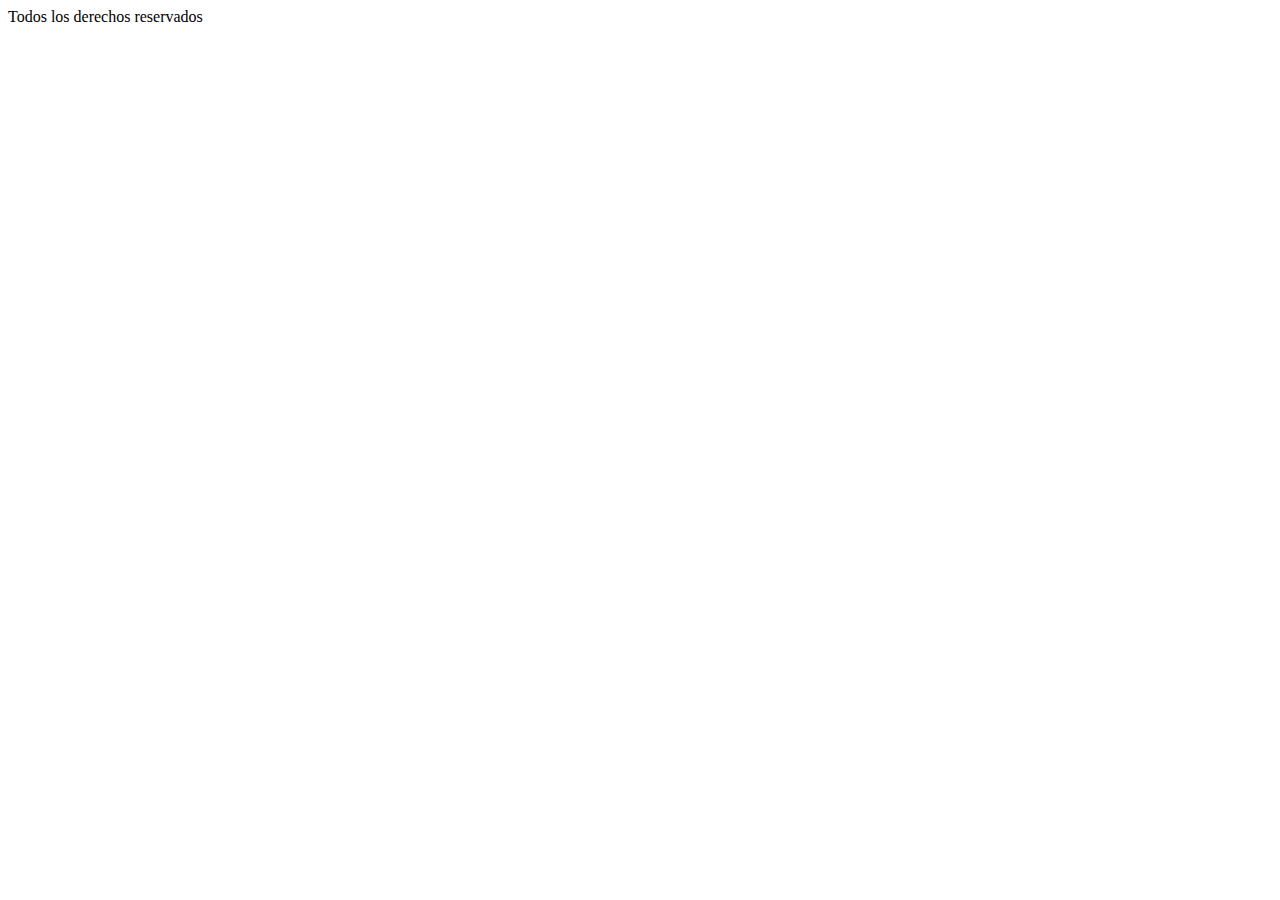
<file: components/footer.html>
<!DOCTYPE html>
<html lang="en">
<head>
    <meta charset="UTF-8">
    <meta http-equiv="X-UA-Compatible" content="IE=edge">
    <meta name="viewport" content="width=device-width, initial-scale=1.0">
    <title></title>
</head>
<body>
    <footer id="footer">
        <div id="footer__content">
            <label for="footer__lbl">Todos los derechos reservados</label>
        </div>
    </footer>
</body>
</html>
</file>
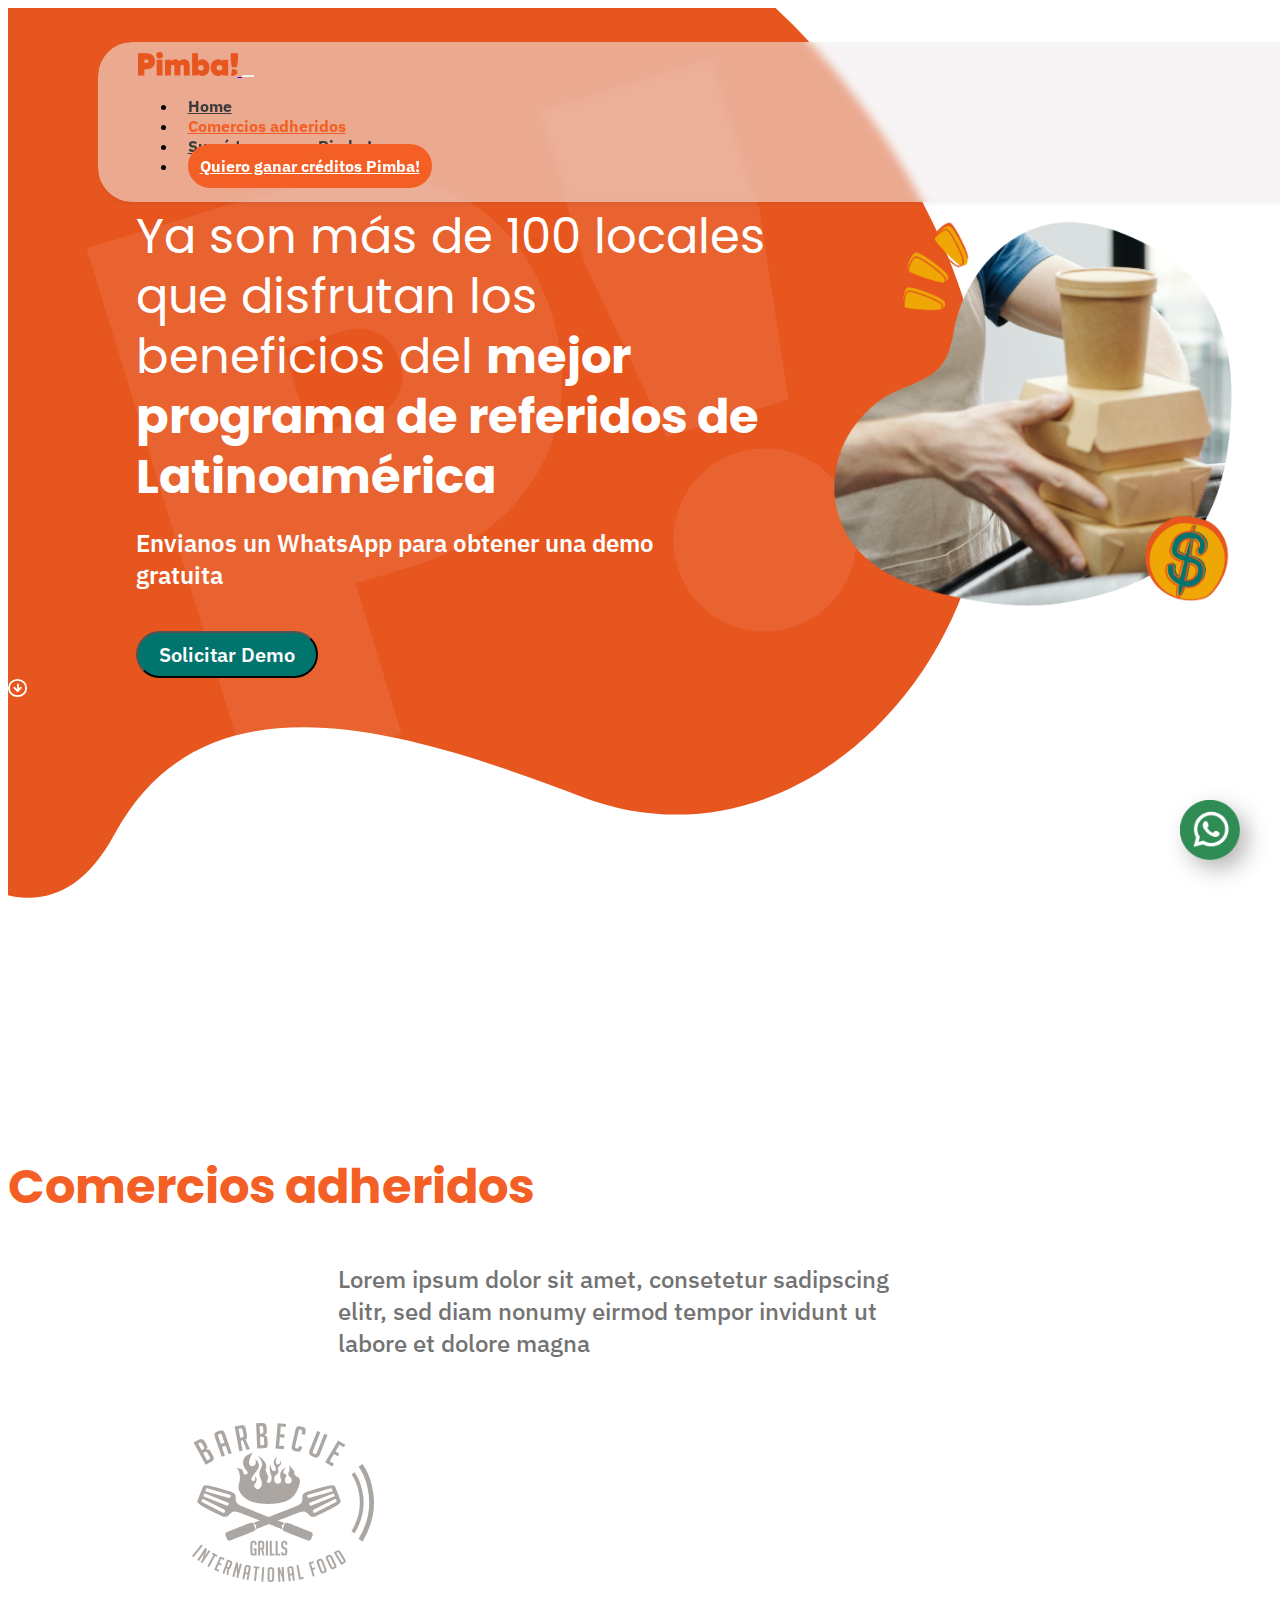
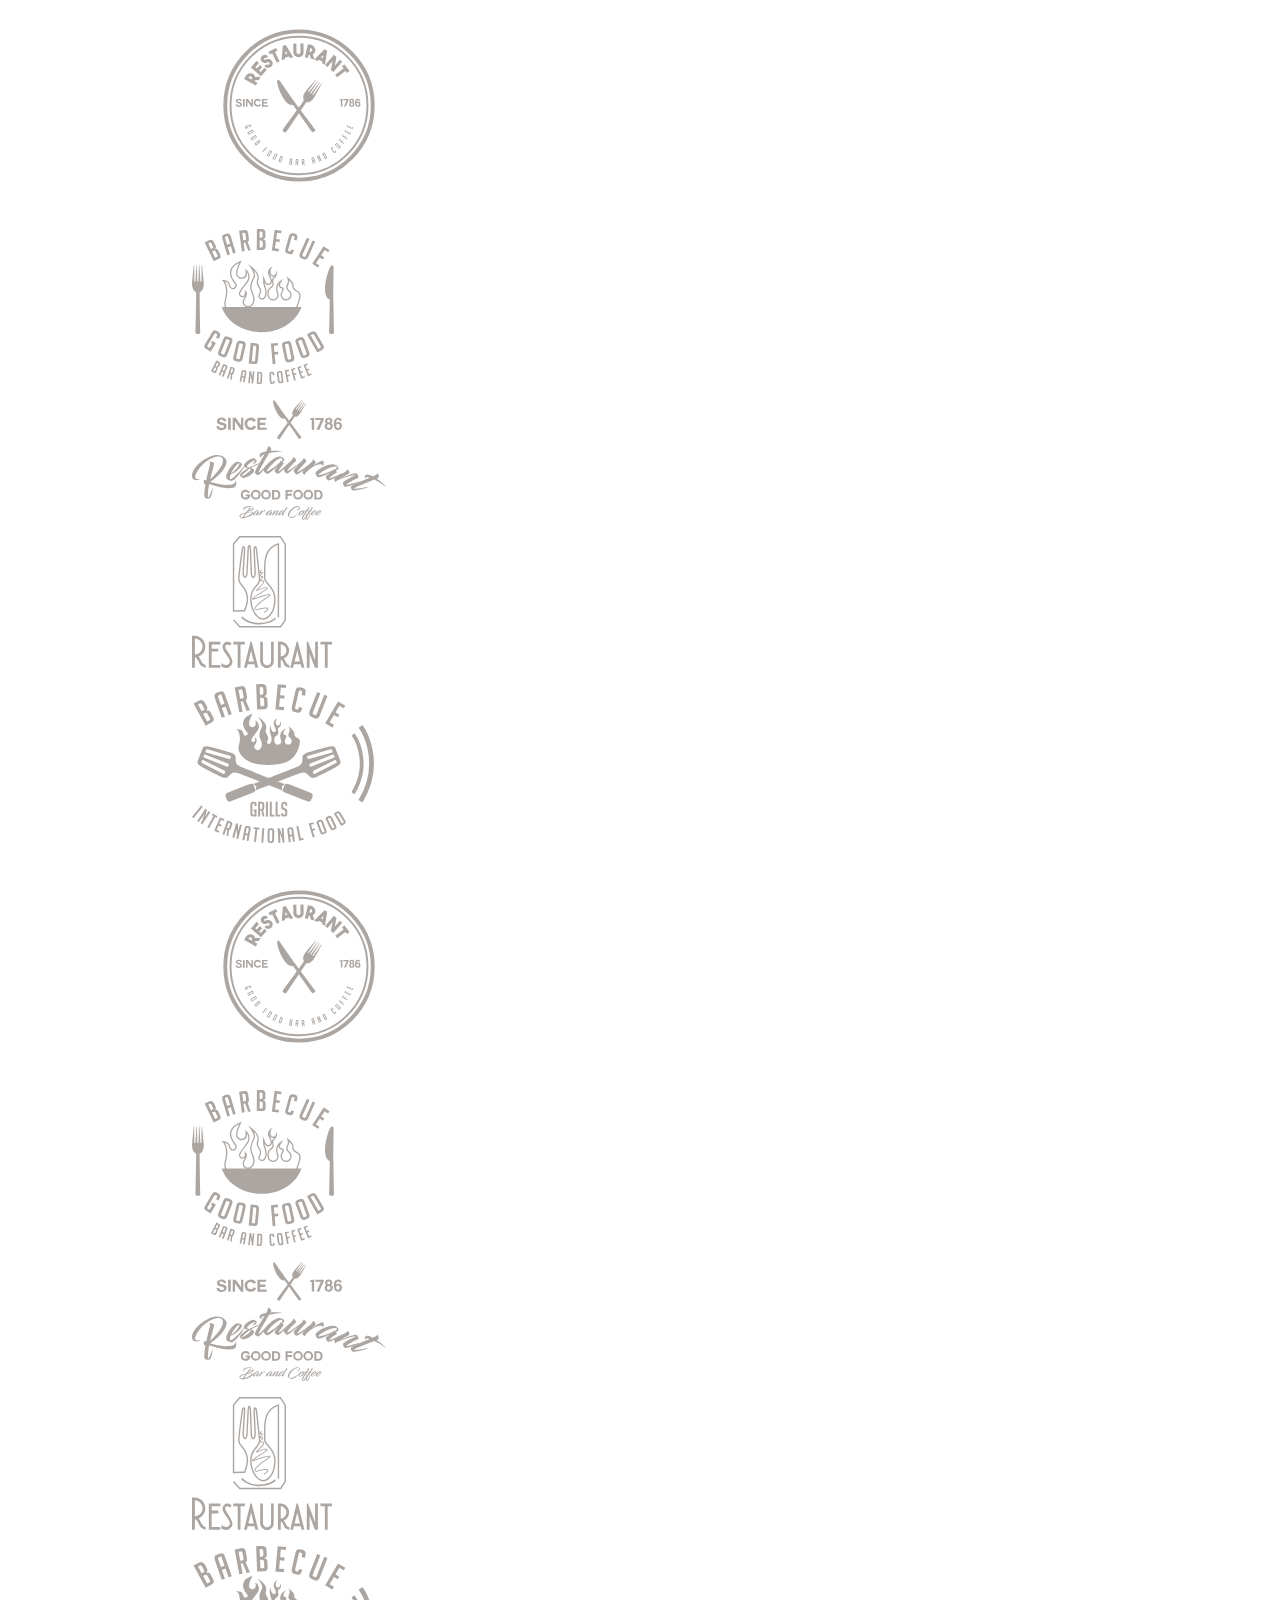
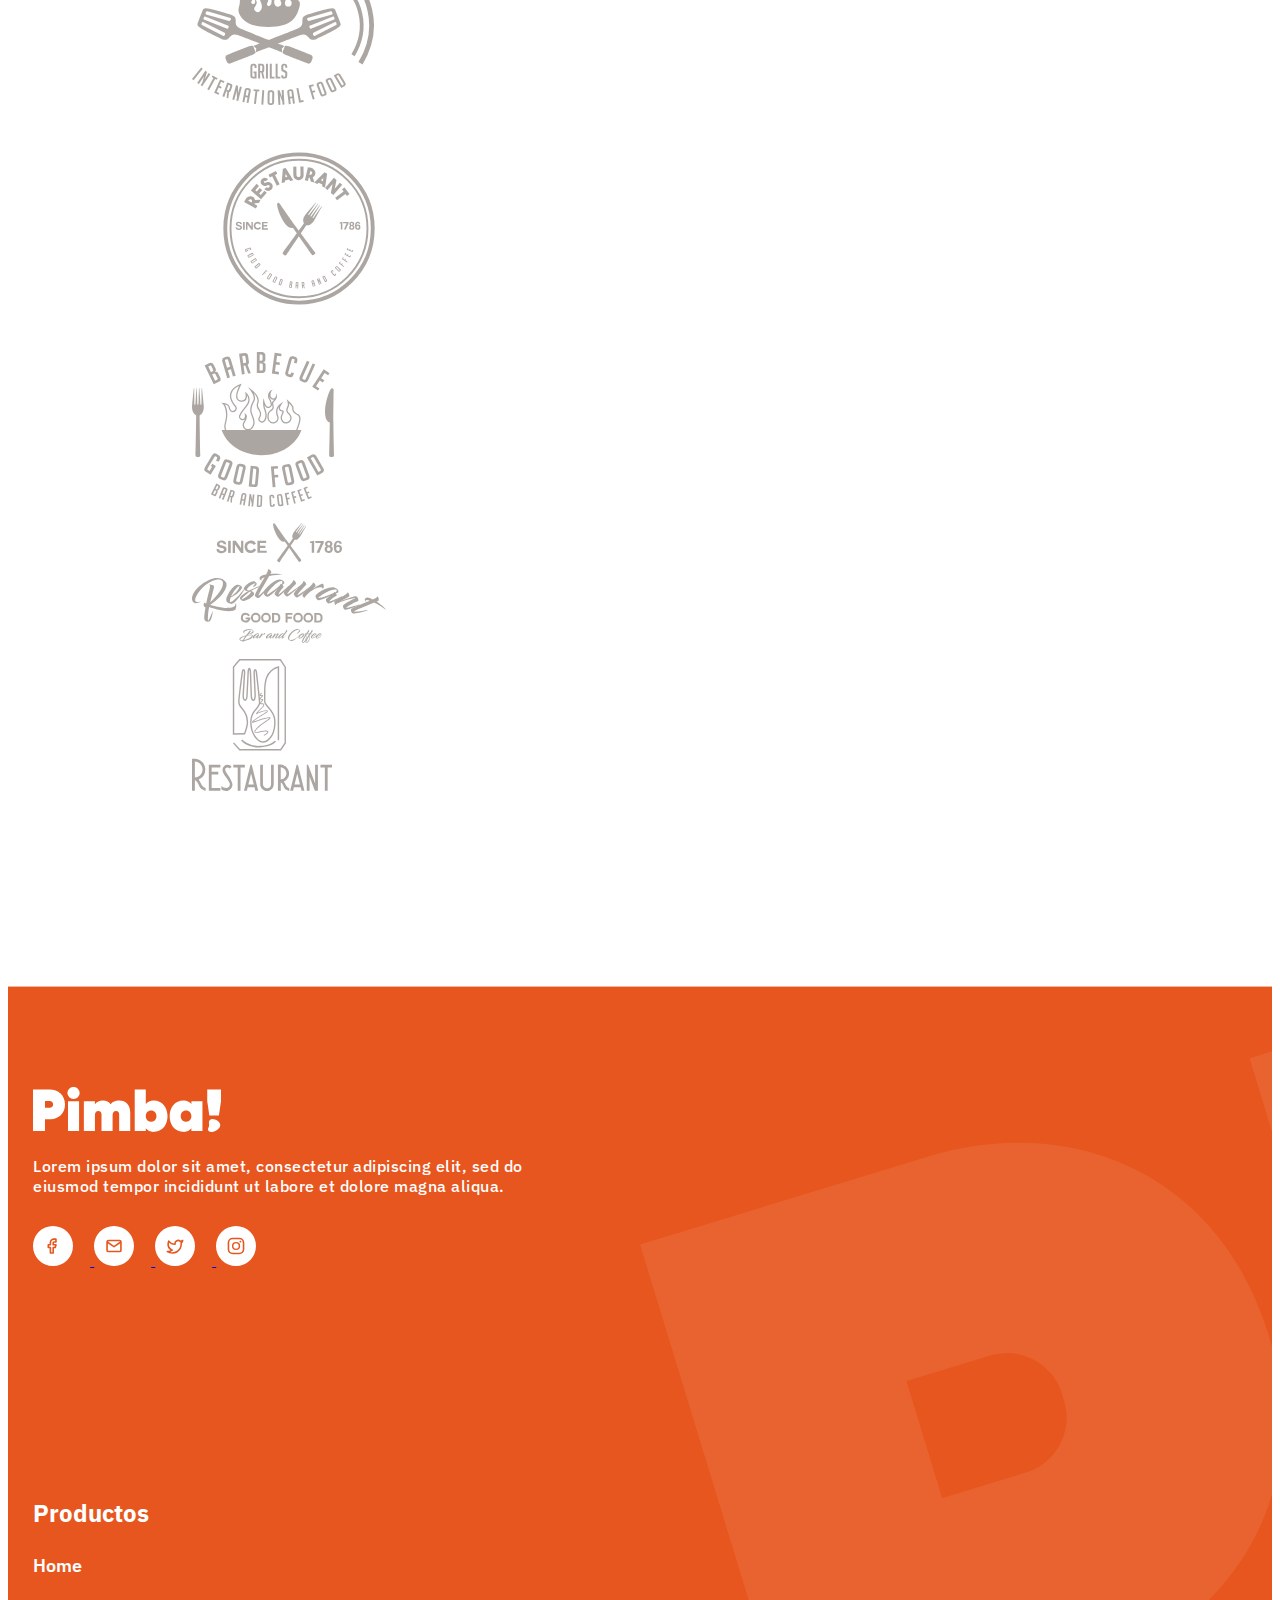
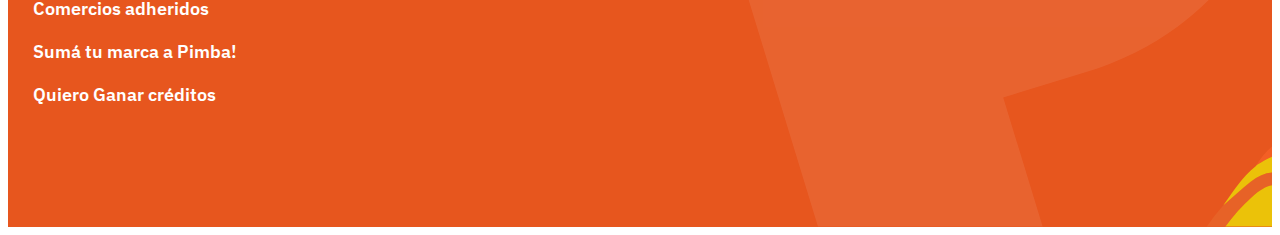
<file: pages/comercios-adheridos.html>
<!DOCTYPE html>
<html lang="en">
<head>
    <meta charset="UTF-8">
    <meta http-equiv="X-UA-Compatible" content="IE=edge">
    <meta name="viewport" content="width=device-width, initial-scale=1.0">
    <meta property="og:title" content="Pimba!" />
    <meta property="og:type" content="website" />
    <!-- <meta property="og:url" content="#" /> -->
    <meta property="og:image" content="./assets/img/icons/pimba-orange.svg" />
    <meta name="description" content="Pimba! es...">
    <meta name="keywords" content="descubrir, recomendar, descargar, buscar, encontrar, gastronomía, reseña, eeview, activar, amigos"/>
    <!-- <meta name="copyright" content="" /> -->
    <meta name="robots" content="index,follow"/>
    <meta name="author" content="Cata Hache" />

    <link rel="icon" href="../assets/img/icons/favicon.png" type="image/png" />

    <!-- Google Fonts -->
    <link rel="preconnect" href="https://fonts.gstatic.com">
    <link href="https://fonts.googleapis.com/css2?family=IBM+Plex+Sans:wght@400;500;600;700&family=Noto+Sans:wght@700&family=Poppins:wght@600;700&display=swap" rel="stylesheet">

    <!-- Bootstrap -->
    <link href="https://cdn.jsdelivr.net/npm/bootstrap@5.0.1/dist/css/bootstrap.min.css" rel="stylesheet" integrity="sha384-+0n0xVW2eSR5OomGNYDnhzAbDsOXxcvSN1TPprVMTNDbiYZCxYbOOl7+AMvyTG2x" crossorigin="anonymous">
    <link rel="stylesheet" href="https://maxcdn.bootstrapcdn.com/font-awesome/4.5.0/css/font-awesome.min.css">

    <!-- Custom styles -->
    <link rel="stylesheet" href="../assets/css/index-style.css">

    <title>Comercios Adheridos</title>
</head>
<body>
    
  <header class="header" id="Header">
    <nav class="navbar navbar-expand-xl navbar-light" id="Navbar">
      <div class="container-fluid round-container" id="NavContainer">
        <a class="navbar-brand" href="../index.html">
          <img class="header__logo" src="../assets/img/icons/pimba-orange.svg" alt="">
        </a>
        <button id="NavbarToggler" class="navbar-toggler" type="button" data-bs-toggle="collapse" data-bs-target="#navbarNav"
          aria-controls="navbarNav" aria-expanded="false" aria-label="Toggle navigation">
          <span class="navbar-toggler-icon"></span>
        </button>
        <div class="collapse navbar-collapse d-lg-flex justify-content-lg-end" id="navbarNav">
          <ul class="navbar-nav">
            <li class="nav-item">
              <a class="nav-link" aria-current="page" href="../index.html">Home</a>
            </li>
            <li class="nav-item">
              <a class="nav-link active nav-link-orange" href="./comercios-adheridos.html">Comercios adheridos</a>
            </li>
            <li class="nav-item">
              <a class="nav-link" href="./suma-tu-marca.html">Sumá tu marca a Pimba!</a>
            </li>
            <li class="nav-item nav-cta">
              <a class="button button-cta-header nav-link" href="./quiero-ganar-creditos.html">Quiero ganar créditos Pimba!</a>
            </li>
          </ul>
        </div>
      </div>
    </nav>
  </header>

  <section class="splash">
    <div class="container splash__container">
      <div class="row splash__row flex--modifier">

        <div class="splash-right__container">
          <img class="splash__background-img" src="../assets/img/splash/desktop-btoc.svg" alt="Background splash">

          <div class="splash__titles_container splash__titles_container--modifier">
            <h1 class="h1 mtb-20 h1--modifier">Ya son más de 100 locales que disfrutan los beneficios del <b>mejor programa de referidos de Latinoamérica</b> </h1>
            <h3 class="h3 mtb-20 w-h3-custom">Envianos un WhatsApp para obtener una demo gratuita</h3>
            <button class="button button-cta btn mtb-20">
              Solicitar Demo
            </button>
          </div>


        </div>

        <div class="splash__img_container mt--modifier">
          <img class="splash__img w--modifier" src="../assets/img/splash/img-ca.png" alt="">
        </div>

      </div>
      <div class="row d-flex justify-content-center splash__row-arrow">
        <a class="splash__arrow-btn" href="#Comercios">
          <img class="splash__arrow-btn-img" src="../assets/img/icons/down-arrow.svg" alt="">
        </a>
      </div>
  </section>

  <section id="Comercios" class="comercios-adheridos__ca">
    <h2 class="comercios-adheridos__title text-center">Comercios adheridos</h2>
    <div class="text-center comercios-adheridos__descriptionContainer">
      <h3 class="h4">Lorem ipsum dolor sit amet, consetetur sadipscing elitr, sed diam nonumy eirmod tempor invidunt ut labore et dolore magna</h3>
    </div>
    <div class="container comercios-adheridos__container">
      <div class="row d-flex justify-content-center flex-wrap comercios-adheridos__row">
        <div class="comercios-adheridos__imgContainer d-flex justify-content-center col-6 col-sm-3 col-lg-2">
          <img src="../assets/img/comercios-adheridos/comercios-adheridos__01.svg" alt="" class="comercios-adheridos__img--ca">
        </div>
        <div class="comercios-adheridos__imgContainer d-flex justify-content-center col-6 col-sm-3 col-lg-2">
          <img src="../assets/img/comercios-adheridos/comercios-adheridos__02.svg" alt="" class="comercios-adheridos__img--ca">
        </div>
        <div class="comercios-adheridos__imgContainer d-flex justify-content-center col-6 col-sm-3 col-lg-2">
          <img src="../assets/img/comercios-adheridos/comercios-adheridos__03.svg" alt="" class="comercios-adheridos__img--ca">
        </div>
        <div class="comercios-adheridos__imgContainer d-flex justify-content-center col-6 col-sm-3 col-lg-2">
          <img src="../assets/img/comercios-adheridos/comercios-adheridos__04.svg" alt="" class="comercios-adheridos__img--ca">
        </div>
        <div class="comercios-adheridos__imgContainer d-flex justify-content-center col-6 col-sm-3 col-lg-2">
          <img src="../assets/img/comercios-adheridos/comercios-adheridos__05.svg" alt="" class="comercios-adheridos__img--ca">
        </div>

        <div class="comercios-adheridos__imgContainer d-flex justify-content-center col-6 col-sm-3 col-lg-2">
          <img src="../assets/img/comercios-adheridos/comercios-adheridos__01.svg" alt="" class="comercios-adheridos__img--ca">
        </div>
        <div class="comercios-adheridos__imgContainer d-flex justify-content-center col-6 col-sm-3 col-lg-2">
          <img src="../assets/img/comercios-adheridos/comercios-adheridos__02.svg" alt="" class="comercios-adheridos__img--ca">
        </div>
        <div class="comercios-adheridos__imgContainer d-flex justify-content-center col-6 col-sm-3 col-lg-2">
          <img src="../assets/img/comercios-adheridos/comercios-adheridos__03.svg" alt="" class="comercios-adheridos__img--ca">
        </div>
        <div class="comercios-adheridos__imgContainer d-flex justify-content-center col-6 col-sm-3 col-lg-2">
          <img src="../assets/img/comercios-adheridos/comercios-adheridos__04.svg" alt="" class="comercios-adheridos__img--ca">
        </div>
        <div class="comercios-adheridos__imgContainer d-flex justify-content-center col-6 col-sm-3 col-lg-2">
          <img src="../assets/img/comercios-adheridos/comercios-adheridos__05.svg" alt="" class="comercios-adheridos__img--ca">
        </div>

        <div class="comercios-adheridos__imgContainer d-flex justify-content-center col-6 col-sm-3 col-lg-2">
          <img src="../assets/img/comercios-adheridos/comercios-adheridos__01.svg" alt="" class="comercios-adheridos__img--ca">
        </div>
        <div class="comercios-adheridos__imgContainer d-flex justify-content-center col-6 col-sm-3 col-lg-2">
          <img src="../assets/img/comercios-adheridos/comercios-adheridos__02.svg" alt="" class="comercios-adheridos__img--ca">
        </div>
        <div class="comercios-adheridos__imgContainer d-flex justify-content-center col-6 col-sm-3 col-lg-2">
          <img src="../assets/img/comercios-adheridos/comercios-adheridos__03.svg" alt="" class="comercios-adheridos__img--ca">
        </div>
        <div class="comercios-adheridos__imgContainer d-flex justify-content-center col-6 col-sm-3 col-lg-2">
          <img src="../assets/img/comercios-adheridos/comercios-adheridos__04.svg" alt="" class="comercios-adheridos__img--ca">
        </div>
        <div class="comercios-adheridos__imgContainer d-flex justify-content-center col-6 col-sm-3 col-lg-2">
          <img src="../assets/img/comercios-adheridos/comercios-adheridos__05.svg" alt="" class="comercios-adheridos__img--ca">
        </div>
      </div>
      
    </div>
    <!-- <div class="comercios-adheridos__images d-flex justify-content-evenly flex-wrap">
      <img src="../assets/img/comercios-adheridos/comercios-adheridos__01.svg" alt="" class="comercios-adheridos__img">
      <img src="../assets/img/comercios-adheridos/comercios-adheridos__02.svg" alt="" class="comercios-adheridos__img">
      <img src="../assets/img/comercios-adheridos/comercios-adheridos__03.svg" alt="" class="comercios-adheridos__img">
      <img src="../assets/img/comercios-adheridos/comercios-adheridos__04.svg" alt="" class="comercios-adheridos__img">
      <img src="../assets/img/comercios-adheridos/comercios-adheridos__05.svg" alt="" class="comercios-adheridos__img">
    </div> -->
  </section>

  <a class="whatsapp-icon"
  href="https://api.whatsapp.com/send?phone=51955081075&text=Hola%21%20Quisiera%20m%C3%A1s%20informaci%C3%B3n%20sobre%20Pimba!"
  target="_blank">
  <img class="whatsapp-icon-img" src="../assets/img/icons/wspp-btn.png" alt="">
</a>

<footer class="footer d-flex justify-content-center">
  <div class="footer--width">
    <img class="footer__logo" src="../assets/img/icons/pimba-white.svg" alt="">
    <p class="footer__description">Lorem ipsum dolor sit amet, consectetur adipiscing elit, sed do eiusmod tempor
      incididunt ut labore et dolore magna aliqua.</p>
    <p class="footer__description--mobile">Lorem ipsum dolor sit amet, consectetur adipiscing elit, sed do eiusmod tempor</p>
    <div class="footer__redes d-flex">
      <a href="#">
        <img class="socialmedia-icon" src="../assets/img/icons/facebook.svg" alt="">
      </a>
      <a href="#">
        <img class="socialmedia-icon" src="../assets/img/icons/email.svg" alt="">
      </a>
      <a href="#">
        <img class="socialmedia-icon" src="../assets/img/icons/twitter.svg" alt="">
      </a>
      <a href="#">
        <img class="socialmedia-icon" src="../assets/img/icons/instagram.svg" alt="">
      </a>
    </div>
  </div>
  <div class="footer--width">
    <p class="footer__nav-label">Productos</p>
    <ul class="footer__nav">
      <li class="footer__nav-item">
        <a href="">Home</a>
      </li>
      <li class="footer__nav-item">
        <a href="">Comercios adheridos</a>
      </li>
      <li class="footer__nav-item">
        <a href="">Sumá tu marca a Pimba!</a>
      </li>
      <li class="footer__nav-item">
        <a href="">Quiero Ganar créditos</a>
      </li>
    </ul>
  </div>
</footer>

<script>
  window.onload = function() {
    console.log('onload');
    if(window.innerWidth < 1200){
      document.getElementById('Header').style.padding = 0
      document.getElementById('Navbar').style.paddingTop = 0
      document.getElementById('NavContainer').style.borderRadius = 0
    }
  }

  window.onscroll = function () {
    if (document.documentElement.scrollTop > 50) {
      document.getElementById('Header').style.padding = 0
      document.getElementById('Navbar').style.paddingTop = 0
      document.getElementById('NavContainer').style.borderRadius = 0
      // document.getElementById('NavContainer').style.padding = '11px 10%'
    }
    else if (document.documentElement.scrollTop < 50 && window.innerWidth > 1199){
      document.getElementById('Header').style.padding = "2% 7%"
      document.getElementById('Navbar').style.paddingTop = '.5rem'
      document.getElementById('NavContainer').style.borderRadius = '34px'
      document.getElementById('NavContainer').style.padding = '10px 40px;'
    }
  }

  const navbarToggler = document.getElementById('NavbarToggler');
  
  window.onresize = function (){
    const expanded = navbarToggler.getAttribute('aria-expanded');
    const viewportWidth = window.innerWidth || document.documentElement.clientWidth;
    if (viewportWidth > 1199){
      navbarToggler.setAttribute('aria-expanded', false);
      document.getElementById('NavContainer').style.padding = '10px 40px'
    }
    else if(viewportWidth < 1199 && expanded == 'true'){
      document.getElementById('NavContainer').style.padding = '10px 0px 0px 0px'
    }

    if(viewportWidth < 601 && expanded == 'false'){
      document.getElementById('NavContainer').style.padding = '10px 0px'
    }

    // Control navbar roundness
    if(viewportWidth < 1200){
      console.log('onresize menor');
      document.getElementById('Header').style.padding = 0
      document.getElementById('Navbar').style.paddingTop = 0
      document.getElementById('NavContainer').style.borderRadius = 0
    }
    else{
      document.getElementById('Header').style.padding = "2% 7%"
      document.getElementById('Navbar').style.paddingTop = '.5rem'
      document.getElementById('NavContainer').style.borderRadius = '34px'
      document.getElementById('NavContainer').style.padding = '10px 40px;'
    }
  }

  navbarToggler.addEventListener('click', () => {
    const expanded = navbarToggler.getAttribute('aria-expanded');
    const viewportWidth = window.innerWidth || document.documentElement.clientWidth;

    if(expanded == 'true'){
      //expandido
      console.log('expandido');
      document.getElementById('NavContainer').style.padding = '10px 0px 0px 0px'
    }
    if(expanded == 'false'){
      //colapsado
      document.getElementById('NavContainer').style.padding = '10px 40px'
    }
    if(viewportWidth < 601 && expanded == 'false'){
      //colapsado
      document.getElementById('NavContainer').style.padding = '10px 0px'
    }

  })
</script>

<script src="https://cdn.jsdelivr.net/npm/bootstrap@5.0.1/dist/js/bootstrap.bundle.min.js"
  integrity="sha384-gtEjrD/SeCtmISkJkNUaaKMoLD0//ElJ19smozuHV6z3Iehds+3Ulb9Bn9Plx0x4"
  crossorigin="anonymous"></script>

</body>
</html>
</file>
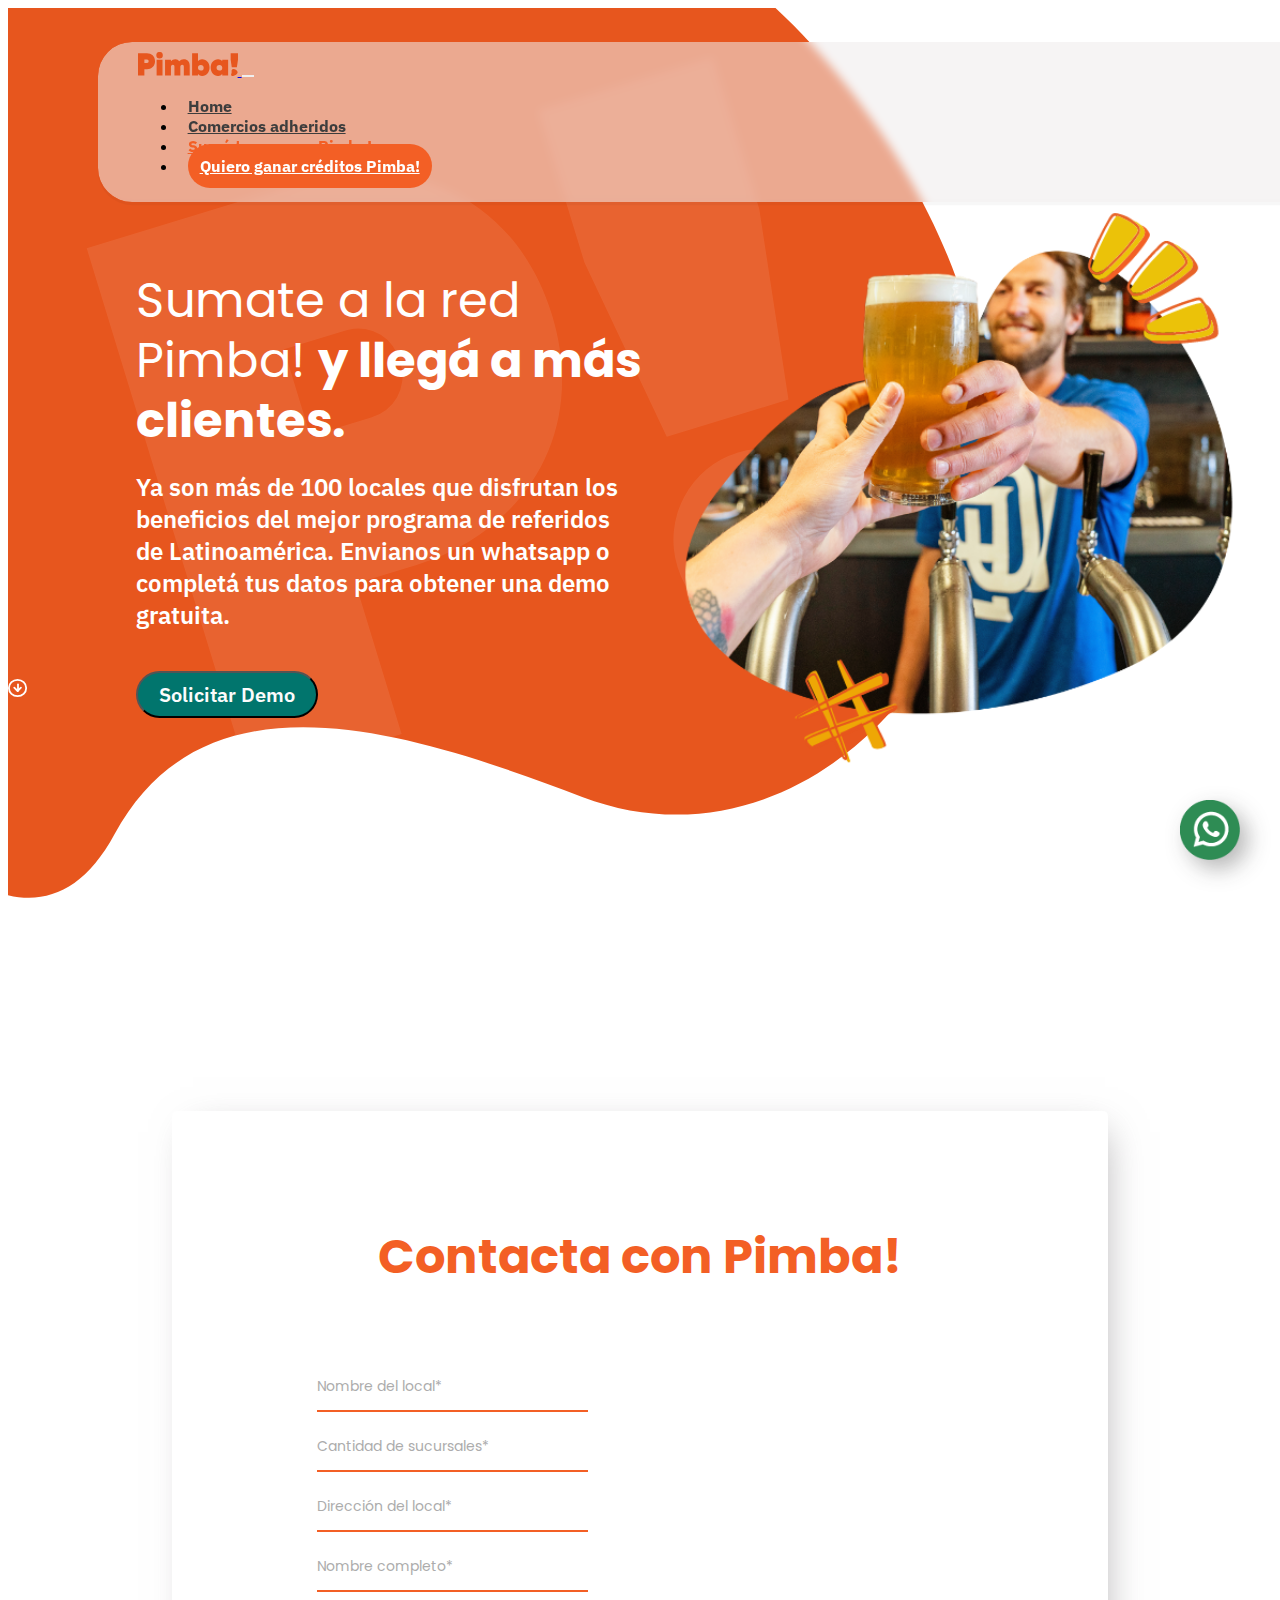
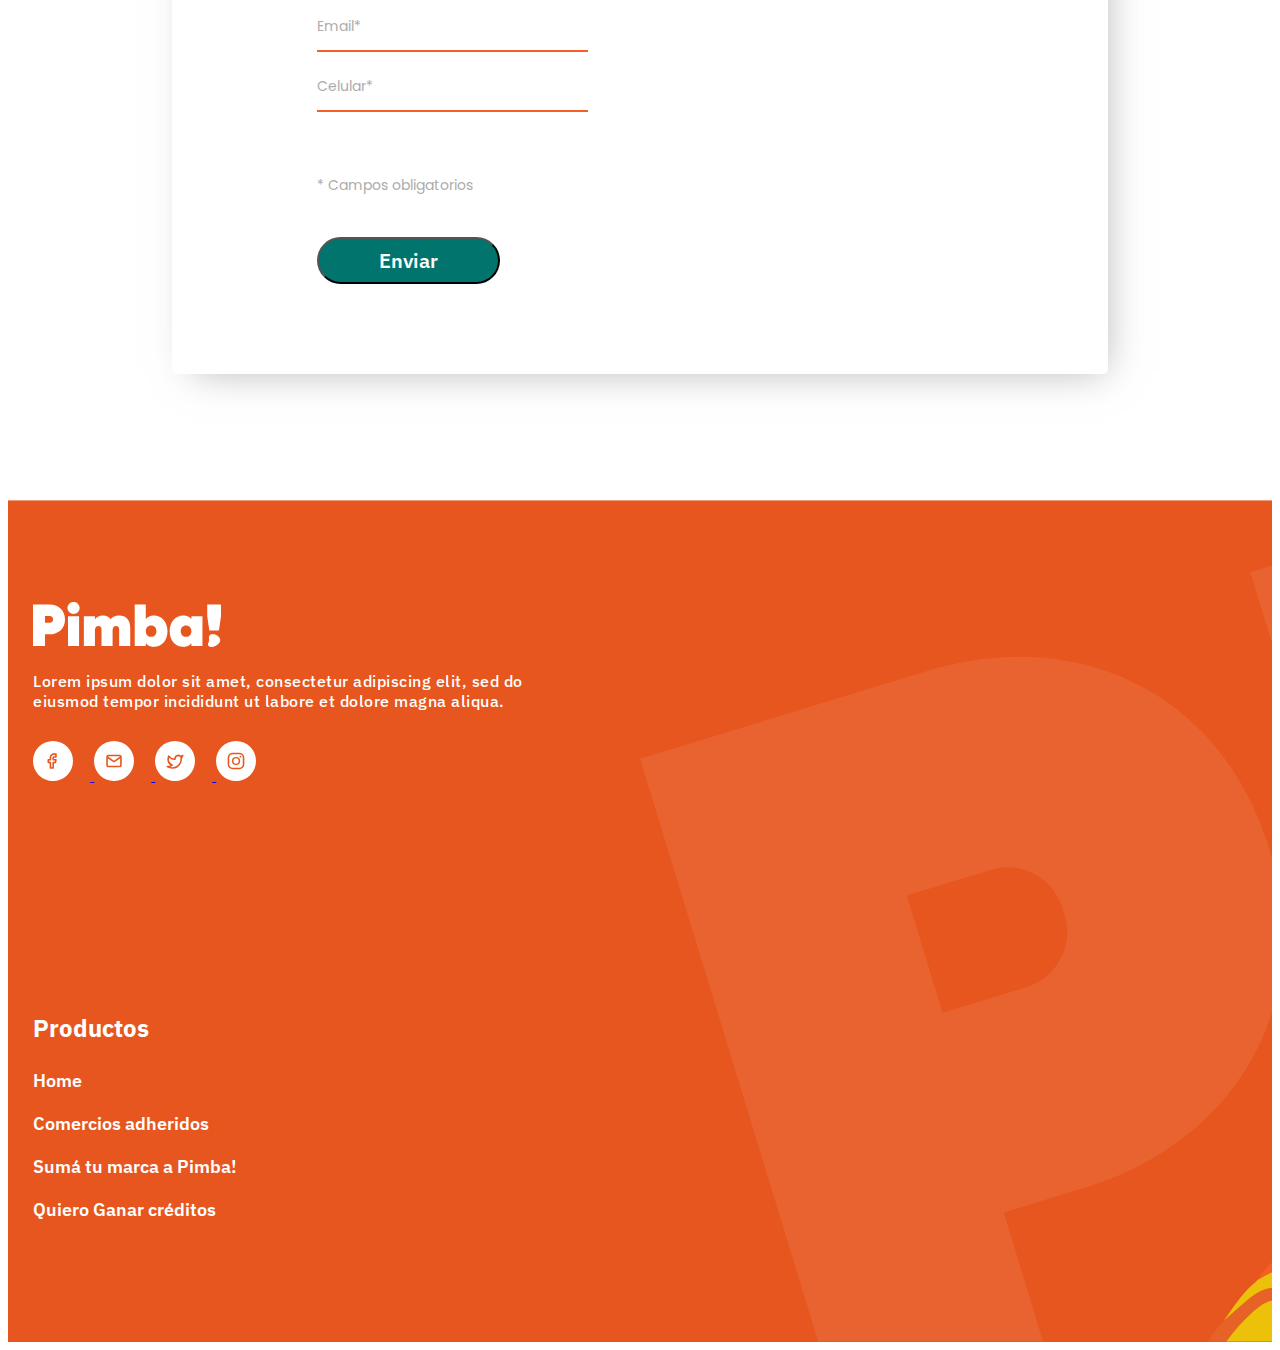
<file: pages/suma-tu-marca.html>
<!DOCTYPE html>
<html lang="en">
<head>
    <meta charset="UTF-8">
    <meta http-equiv="X-UA-Compatible" content="IE=edge">
    <meta name="viewport" content="width=device-width, initial-scale=1.0">
    <meta property="og:title" content="Pimba!" />
    <meta property="og:type" content="website" />
    <!-- <meta property="og:url" content="#" /> -->
    <meta property="og:image" content="./assets/img/icons/pimba-orange.svg" />
    <meta name="description" content="Pimba! es...">
    <meta name="keywords" content="descubrir, recomendar, descargar, buscar, encontrar, gastronomía, reseña, eeview, activar, amigos"/>
    <!-- <meta name="copyright" content="" /> -->
    <meta name="robots" content="index,follow"/>
    <meta name="author" content="Cata Hache" />

    <link rel="icon" href="../assets/img/icons/favicon.png" type="image/png" />
    
    <!-- Google Fonts -->
    <link rel="preconnect" href="https://fonts.gstatic.com">
    <link href="https://fonts.googleapis.com/css2?family=IBM+Plex+Sans:wght@400;500;600;700&family=Noto+Sans:wght@700&family=Poppins:wght@600;700&display=swap" rel="stylesheet">

    <!-- Bootstrap -->
    <link href="https://cdn.jsdelivr.net/npm/bootstrap@5.0.1/dist/css/bootstrap.min.css" rel="stylesheet" integrity="sha384-+0n0xVW2eSR5OomGNYDnhzAbDsOXxcvSN1TPprVMTNDbiYZCxYbOOl7+AMvyTG2x" crossorigin="anonymous">
    <link rel="stylesheet" href="https://maxcdn.bootstrapcdn.com/font-awesome/4.5.0/css/font-awesome.min.css">

    <!-- Custom styles -->
    <link rel="stylesheet" href="../assets/css/index-style.css">

    <title>Suma tu marca a Pimba!</title>
</head>
<body>
  <header class="header" id="Header">
    <nav class="navbar navbar-expand-xl navbar-light" id="Navbar">
      <div class="container-fluid round-container" id="NavContainer">
        <a class="navbar-brand" href="../index.html">
          <img class="header__logo" src="../assets/img/icons/pimba-orange.svg" alt="Logo Pimba!">
        </a>
        <button id="NavbarToggler" class="navbar-toggler" type="button" data-bs-toggle="collapse" data-bs-target="#navbarNav"
          aria-controls="navbarNav" aria-expanded="false" aria-label="Toggle navigation">
          <span class="navbar-toggler-icon"></span>
        </button>
        <div class="collapse navbar-collapse d-lg-flex justify-content-lg-end" id="navbarNav">
          <ul class="navbar-nav">
            <li class="nav-item">
              <a class="nav-link" aria-current="page" href="../index.html">Home</a>
            </li>
            <li class="nav-item">
              <a class="nav-link" href="./comercios-adheridos.html">Comercios adheridos</a>
            </li>
            <li class="nav-item">
              <a class="nav-link active nav-link-orange" href="./suma-tu-marca.html">Sumá tu marca a Pimba!</a>
            </li>
            <li class="nav-item nav-cta">
              <a class="button button-cta-header nav-link" href="./quiero-ganar-creditos.html">Quiero ganar créditos Pimba!</a>
            </li>
          </ul>
        </div>
      </div>
    </nav>
  </header>

  <section class="splash">
    <div class="container splash__container">
      <div class="row splash__row flex--modifier">

        <div class="splash-right__container">
          <img class="splash__background-img" src="../assets/img/splash/desktop-btoc.svg" alt="Background splash">

          <div class="splash__titles_container splash__titles_container--modifier splash__titles_container--modifierCA">
            <h1 class="h1 mtb-20 h1--modifier">Sumate a la red Pimba! <b>y llegá a más clientes.</b> </h1>
            <h3 class="h3 mtb-20 w-h3-custom">Ya son más de 100 locales que disfrutan los beneficios del mejor programa de referidos de Latinoamérica. Envianos un whatsapp o completá tus datos para obtener una demo gratuita.</h3>
            <button class="button button-cta btn mtb-20">
              Solicitar Demo
            </button>
          </div>

        </div>

        <div class="splash__img_container mt--modifier">
          <img class="splash__img w--modifier w--modifierCA" src="../assets/img/splash/img-stm.png" alt="Imagen splash">
        </div>

      </div>
      <div class="row d-flex justify-content-center splash__row-arrow">
        <a class="splash__arrow-btn" href="#Comercios">
          <img class="splash__arrow-btn-img" src="../assets/img/icons/down-arrow.svg" alt="arrow down icon">
        </a>
      </div>
  </section>

  <section class="form">
    <div class="form__card">
      <h2 class="form__title">Contacta con Pimba!</h2>
      <div class="form__container">
        <div class="row">
          <div class="col-12 col-lg-6">
            <input class="form-control" type="text" placeholder="Nombre del local*" aria-label="default input example">
          </div>
          <div class="col-12 col-lg-6">
            <input class="form-control" type="text" placeholder="Cantidad de sucursales*" aria-label="default input example">
          </div>
        </div>
        <div class="row">
          <div class="col-12">
            <input class="form-control" type="text" placeholder="Dirección del local*" aria-label="default input example">
          </div>
          <div class="col-12">
            <input class="form-control" type="text" placeholder="Nombre completo*" aria-label="default input example">
          </div>
        </div>
        <div class="row">
          <div class="col-12 col-lg-6">
            <input class="form-control" type="text" placeholder="Email*" aria-label="default input example">
          </div>
          <div class="col-12 col-lg-6">
            <input class="form-control" type="text" placeholder="Celular*" aria-label="default input example">
          </div>
        </div>
        <div class="d-flex justify-content-between align-items-center form__send">
          <p>* Campos obligatorios</p>
          <button class="button button-cta button-send btn mtb-20">
            Enviar
          </button>
        </div>
      </div>
    </div>
  </section>

  <a class="whatsapp-icon"
  href="https://api.whatsapp.com/send?phone=51955081075&text=Hola%21%20Quisiera%20m%C3%A1s%20informaci%C3%B3n%20sobre%20Pimba!"
  target="_blank">
    <img class="whatsapp-icon-img" src="../assets/img/icons/wspp-btn.png" alt="Icono whatsapp">
  </a>

  <footer class="footer d-flex justify-content-center">
    <div class="footer--width">
      <img class="footer__logo" src="../assets/img/icons/pimba-white.svg" alt="Logo Pimba!">
      <p class="footer__description">Lorem ipsum dolor sit amet, consectetur adipiscing elit, sed do eiusmod tempor
        incididunt ut labore et dolore magna aliqua.</p>
      <p class="footer__description--mobile">Lorem ipsum dolor sit amet, consectetur adipiscing elit, sed do eiusmod tempor</p>
      <div class="footer__redes d-flex">
        <a href="#">
          <img class="socialmedia-icon" src="../assets/img/icons/facebook.svg" alt="Icono Facebook">
        </a>
        <a href="#">
          <img class="socialmedia-icon" src="../assets/img/icons/email.svg" alt="Icono Email">
        </a>
        <a href="#">
          <img class="socialmedia-icon" src="../assets/img/icons/twitter.svg" alt="Icono Twitter">
        </a>
        <a href="#">
          <img class="socialmedia-icon" src="../assets/img/icons/instagram.svg" alt="Icono Instagram">
        </a>
      </div>
    </div>
    <div class="footer--width">
      <p class="footer__nav-label">Productos</p>
      <ul class="footer__nav">
        <li class="footer__nav-item">
          <a href="">Home</a>
        </li>
        <li class="footer__nav-item">
          <a href="">Comercios adheridos</a>
        </li>
        <li class="footer__nav-item">
          <a href="">Sumá tu marca a Pimba!</a>
        </li>
        <li class="footer__nav-item">
          <a href="">Quiero Ganar créditos</a>
        </li>
      </ul>
    </div>
  </footer>

  <script>
    window.onload = function() {
      console.log('onload');
      if(window.innerWidth < 1200){
        document.getElementById('Header').style.padding = 0
        document.getElementById('Navbar').style.paddingTop = 0
        document.getElementById('NavContainer').style.borderRadius = 0
      }
    }

    window.onscroll = function () {
      if (document.documentElement.scrollTop > 50) {
        document.getElementById('Header').style.padding = 0
        document.getElementById('Navbar').style.paddingTop = 0
        document.getElementById('NavContainer').style.borderRadius = 0
        // document.getElementById('NavContainer').style.padding = '11px 10%'
      }
      else if (document.documentElement.scrollTop < 50 && window.innerWidth > 1199){
        document.getElementById('Header').style.padding = "2% 7%"
        document.getElementById('Navbar').style.paddingTop = '.5rem'
        document.getElementById('NavContainer').style.borderRadius = '34px'
        document.getElementById('NavContainer').style.padding = '10px 40px;'
      }
    }

    const navbarToggler = document.getElementById('NavbarToggler');
    
    window.onresize = function (){
      const expanded = navbarToggler.getAttribute('aria-expanded');
      const viewportWidth = window.innerWidth || document.documentElement.clientWidth;
      if (viewportWidth > 1199){
        navbarToggler.setAttribute('aria-expanded', false);
        document.getElementById('NavContainer').style.padding = '10px 40px'
      }
      else if(viewportWidth < 1199 && expanded == 'true'){
        document.getElementById('NavContainer').style.padding = '10px 0px 0px 0px'
      }

      if(viewportWidth < 601 && expanded == 'false'){
        document.getElementById('NavContainer').style.padding = '10px 0px'
      }

      // Control navbar roundness
      if(viewportWidth < 1200){
        console.log('onresize menor');
        document.getElementById('Header').style.padding = 0
        document.getElementById('Navbar').style.paddingTop = 0
        document.getElementById('NavContainer').style.borderRadius = 0
      }
      else{
        document.getElementById('Header').style.padding = "2% 7%"
        document.getElementById('Navbar').style.paddingTop = '.5rem'
        document.getElementById('NavContainer').style.borderRadius = '34px'
        document.getElementById('NavContainer').style.padding = '10px 40px;'
      }
    }

    navbarToggler.addEventListener('click', () => {
      const expanded = navbarToggler.getAttribute('aria-expanded');
      const viewportWidth = window.innerWidth || document.documentElement.clientWidth;

      if(expanded == 'true'){
        //expandido
        console.log('expandido');
        document.getElementById('NavContainer').style.padding = '10px 0px 0px 0px'
      }
      if(expanded == 'false'){
        //colapsado
        document.getElementById('NavContainer').style.padding = '10px 40px'
      }
      if(viewportWidth < 601 && expanded == 'false'){
        //colapsado
        document.getElementById('NavContainer').style.padding = '10px 0px'
      }

    })
  </script>

  <script src="https://cdn.jsdelivr.net/npm/bootstrap@5.0.1/dist/js/bootstrap.bundle.min.js"
  integrity="sha384-gtEjrD/SeCtmISkJkNUaaKMoLD0//ElJ19smozuHV6z3Iehds+3Ulb9Bn9Plx0x4"
  crossorigin="anonymous"></script>

</body>
</html>
</file>
<file: assets/css/index-style.css>
:root{
    --grey-100: #F6F6F6;
    --grey-110: #D0D0D0;
    --grey-180: #acacac;
    --grey-200: #737373;
    --grey-300: #3D3D3D; 
    --blue-100: #dde8f2;
    --green-300: #01756D;
    --orange-100: #FCECE6;
    --orange-300: #F35F25;
    --blue-100: #ECF2F7;
    --blue-200: #90B8DB;
    --blue-300: #2B3268;
}

.mtb-20{
    margin: 20px 0;
}

.m-300{
    margin: 300px;
}

.mtb-152{
    margin-top: 152px;
    margin-bottom: 152px;
}

.p-60{
    padding: 60px;
}

.w-h3-custom{
    width: 88%;
}

html {
    scroll-behavior: smooth;
}

.header{
    padding: 2% 7%;
    position: fixed;
    width: 100%;
    z-index: 2;

    transition: 1s; 
}

.header__logo{
    width: 100px;
}

#NavContainer{
    transition: 1s;
}

#navbarNav{
    justify-content: flex-end!important;
}

.round-container{
    position: relative;
    background: inherit;
    border-radius: 34px;
    box-shadow: 0 0.2rem 0rem 0rem rgb(0 0 0 / 3%);
    overflow: hidden;
    z-index: 1;
    padding: 10px 40px;
}

.round-container:before{
    content: "";
    position: absolute;
    background: inherit;
    top: 0;
    left: 0;
    right: 0;
    bottom: 0;
    background-color: rgba(238, 235, 235, 0.555);
    backdrop-filter: blur(5px);
    margin: -20px;
    z-index: -1;

    border-radius: 34px;
}

.button-cta-header{
    background-color: var(--orange-300);
    opacity: 1;
    color: #FFFFFF!important;
    border-radius: 30px;
    padding: 12px;
    width: 270px;
    text-align: center;
}

@media (max-width: 1199px){
    #navbarNav{
        justify-content: center!important;
        padding: 0px!important;
    }

    .round-container{
        padding: 11px 0px 11px 0px;
    }

    .navbar-nav{
        width: 100%;
    }

    .nav-item{
        margin: 0px!important;
    }

    .nav-cta {
        margin: 0px!important;
    }

    .nav-link{
        margin: 0px!important;
        padding-left: 60px!important;
    }

    .navbar-brand{
        margin-left: 45px;
    }

    .navbar-toggler{
        margin-right: 45px;
    }

    .button-cta-header{
        width: 100%;
        border-radius: 0px;
        display: flex;
        align-items: center;
    }
}

@media (max-width: 850px){
    .header{
        padding: 0 9%t;
    }
}

@media (max-width: 600px){
    .round-container{
        padding: 10px 0px;
    }
    .navbar-brand {
        margin-left: 30px;
    }
    .navbar-toggler {
        margin-right: 30px;
    }
    .nav-link {
        padding-left: 30px!important;
    }
}

.button{
    font-family: 'IBM Plex Sans', sans-serif;
    font-weight: 600;
    font-size: 20px;
    letter-spacing: 0px;
    color: #FCFCFC;
}

.button-cta{
    border-radius: 30px;
    opacity: 1;
    background-color: var(--green-300);
    padding: 8px 21px;
}

.splash__container{
    margin: 0;
    max-width:100%;
}

.splash-right__container{
    position: relative;
    padding: 0;
}

.splash__background-img{
    width: 100%;
    /* height: 120vh; */
}

.splash__titles_container{
    position: absolute;
    top: 20vw;
    left: 10vw;
    width: 36vw;
    transition: 1s; 
}

.splash__titles_container--modifier{
    top: 14vw;
    width: 50vw;
}

.splash__titles_container--modifierCA{
    top: 19vw;
    width: 44vw;
}

.splash__titles_container--modifierQGC{
    top: 17vw;
    width: 48vw;
}

.splash__img{
    width: 100%;
}

.w--modifier{
    width: 75%;
    float: right;
    padding-top: 30px;
}

.w--modifierCA{
    width: 100%;
    padding-top: 0;
}

.w--modifierQGC{
    width: 75%;
    float: right;
    padding-top: 95px;
    margin-right: 40px;
}

.splash__row-arrow{
    position: absolute;
    top: 53vw;
    width: 100%;
}

.splash__arrow-btn{
    /* position: absolute;
    bottom: 40px;
    right: 0%; */
    z-index: 1;
    width: auto;
}

.splash__arrow-btn-img{
    width: 20px;
}

.splash__row:nth-child(2){
    height: 25vh;
    display: flex;
    justify-content: center;
}


/* overlay*/
.splash__row{
    display: grid;
    grid-template-columns:  12.4% 12.4% 12.4% 12.4% 12.4% 12.4% 12.4%;
    grid-template-rows: 100vh;
}

.flex--modifier{
    align-items: flex-start!important;
}

.splash-right__container{
    grid-column: 1 / 8;
    grid-row-start: 1;
}

.splash__img_container{
    margin-top: 12vw;
    grid-column: 5 / 9;
    grid-row-start: 1;
    z-index: 1;
}

.mt--modifier{
    margin-top: 10vw;
}

.h1{
    font-family: 'Poppins', sans-serif;
    font-weight: 400;
    font-size: 48px;
    color: white;
    text-align: left;
    line-height: 60px;

    transition: 1s; 
}

.h1--color-modifier, .h2--color-modifier, .h5--color-modifier{
    color: var(--blue-300)!important;
}

.h3{
    font-family: 'IBM Plex Sans', sans-serif;
    font-weight: 600;
    font-size: 24px;
    color: white;

    transition: 1s; 
}

.h3--color-modifier{
    color: var(--blue-300);
}

.h4{
    font-family: 'IBM Plex Sans', sans-serif;
    font-weight: 500;
    font-size: 24px;
    color: var(--grey-200);
}

@media (max-width: 1025px) and (max-height:1367px){
    .splash__row{
        grid-template-rows: 53vh;
    }
}

@media (max-width: 1090px){
    .h1{
        font-size: 32px;
        line-height: 40px;
    }

    .h3{
        font-size: 19px;
    }
}

@media (max-width: 850px){
    .splash__titles_container{
        left: 10vw;
        width: 45vw;
    }
    .button-cta {
        font-size: 15px;
    }
    .splash__img_container{
        margin-top: 13vw;
    }
}

@media (max-width: 768px){
    .splash__titles_container{
        top: 13vw;
    }
    .h1{
        font-size: 4vw;
    }
    .h1--modifier{
        font-size: 2.8vw;
        line-height: 35px;
    }
    .h3{
        font-size: 2.5vw;
    }
    .h4{
        font-size: 20px
    }
    .button-cta{
        font-size: 2vw;
    }
    .mtb-20{
        margin: 2vw 0;
    }
    .splash__row {
        grid-template-rows: 55vh;
    }
    .splash__img_container{
        margin-top: 0;
    }
    .w--modifier{
        width: 100%;
        padding-top: 0;
    }
    .mt--modifier{
        margin-top: 60px;
    }
}

@media (max-width: 500px){
    .splash__row {
        height: 100vh;
        display: flex;
        flex-direction: column;
        background-image: url('../img/splash/splash-mobile.svg');
        background-size: cover;
        background-position: center center;
        background-repeat: no-repeat;
    }
    .img--modifier{
        background-image: url('../img/splash/splash-mobile-qgc.svg')
    }
    .splash-right__container {
        display: flex;
        justify-content: center;
    }
    .splash__titles_container{
        position: static;
        width: 78vw;
        margin-top: 34vw;
        display: flex;
        flex-direction: column;
        justify-content: center;
        align-items: center;
    }
    .splash__titles_container--modifier{
        margin-top: 25vw;
    }
    .splash__titles_container--modifierQGC{
        width: 87vw;
    }
    .h1 {
        font-size: 28px;
        text-align: center;
        line-height: 34px;
    }
    .h3 {
        font-size: 18px;
        line-height: 27px;
        text-align: center;
    }
    .h4{
        font-family: 'Poppins', sans-serif;
        font-weight: 600;
        font-size: 16px
    }
    .button-cta {
        font-size: 22px;
    }
    .splash__img_container {
        margin-top: 4vw;
        z-index: 0;
    }
    .splash__background-img {
        display: none;
    }
    .splash__row-arrow{
        top: 205vw;
    }
    .w--modifier{
        width: 85%;
        float: unset;
    }
    .mt--modifier{
        text-align: center;
        margin-top: 0;
    }
    .mt--modifier-qgc{
        margin-top: 7vw;
    }
    
}

@media (max-width: 450px){
    .splash__row {
        height: 122vh;
    }
}

@media (max-width: 394px){
    .splash__row {
        height: 100vh;
    }
    .splash__row-arrow {
        top: 205vw;
    }
}

@media (max-width: 360px){
    .splash__titles_container {
        margin-top: 26vw;
    }
    .splash__row {
        height: 110vh;
    }
    .splash__img_container {
        text-align: center;
    }
    .splash__img {
        width: 75%;
    }
    .splash__row-arrow {
        top: 185vw;
    }
    .w--modifier{
        width: 60%;
    }
    .splash__titles_container--modifierQGC {
        width: 90vw;
    }
}

@media (max-width: 330px){
    .splash__row {
        height: 120vh;
    }
    .splash__row-arrow {
        top: 255vw;
    }
}


.navbar{
    font: normal normal normal 16px/20px IBM Plex Sans;
}

@media (max-width: 1200px){
    .collapse:not(.show) {
        display: none!important;
    }
}

@media (min-width: 992px){
    .justify-content-lg-end {
        justify-content: center!important;
    }
}

.navbar-brand{
    z-index: 1;
}

.nav-link-orange{
    color: var(--orange-300)!important;
}

.nav-link{
    font-family: 'IBM Plex Sans', sans-serif;
    font-weight: 700;
    font-size: 16px;
    margin: 0 10px;
    color: var(--grey-300);
}

.nav-item{
    margin: auto;
}
/* #nn div:nth-child(n+3):nth-child(-n+6) */
.navbar-nav li:nth-child(n+1):nth-child(-n+3) > a:hover{
    color: var(--orange-300)!important;
}

.navbar-light .navbar-toggler{
    border: none;
}

.navbar-toggler:focus{
    color: transparent!important;
}

.show{
    /* agregada al navbar-collapse al desplegarse */
}


/* Como */

.como{
    margin-top: 6vw;
    padding: 10% 13%;
}

.como__title{
    margin-bottom: 5vw;
    text-align: center;
    font-family: 'Poppins', sans-serif;
    font-weight: 700;
    font-size: 48px;
    color: var(--orange-300);
}

.como__card{
    display: grid;
    grid-template-columns:1fr;
    grid-auto-rows: minmax(100px, auto);
}

.como__img{
    margin: 24px auto;
    z-index: 1;
    grid-column: 1 / 2;
    grid-row: 1 / 3;
}

.como__card-body{
    margin: auto;
    width: 23vw;
    height: 308px;
    background-color: white;
    -webkit-box-shadow: 7px 7px 14px 0px rgb(16 15 15 / 13%);
    -moz-box-shadow: 7px 7px 14px 0px rgb(16 15 15 / 13%);
    box-shadow: 7px 7px 14px 0px rgb(16 15 15 / 13%);
    border-radius: 10px;
    grid-column: 1 / 2;
    grid-row: 2 / 4;
}

.como__card-body--inner{
    margin-top: 90px;
    padding: 0 25px;
}

.como__card-title{
    font-family: 'Poppins', sans-serif;
    font-weight: 700;
    font-size: 32px;
    color: var(--orange-300);
    margin-bottom: 20px;
}

.como__card-info{
    font-family: 'IBM Plex Sans', sans-serif;
    font-weight: 500;
    font-size: 24px;
    color: var(--grey-300);
    line-height: 24px;
}

@media (max-width: 1200px){
    .como__card-body{
        width: 24vw;
    }
}

@media (min-width: 1024px) and (max-width: 1025px) and (max-height:1367px){
    .como {
        margin-top: 0;
    }
}

/* @media (min-width: 769px) and (max-width: 1025px) and (max-height:1367px){
    .como--modifier{
        margin-top: 24vw;
    }
} */

@media (max-width: 1050px){
    .como__card-title{
        font-size: 26px;
    }
    .como__card-info{
        font-size: 20px;
    }
}

@media (max-width: 768px){
    .como--modifier{
        padding: 0 13% 10% 13%;
    }

    .como__title{
        font-size: 32px;
    }

    .como__cards{
        flex-direction: column;
    }

    .como__card-body{
        width: 50vw;
    }
}

@media (max-width: 500px){
    .como--modifier{
        padding: 10% 13%;
    }
    .como__title{
        font-size: 24px;
    }

    .como__card-body{
        width: 70vw;
        -webkit-box-shadow: none;
        -moz-box-shadow: none;
        box-shadow: none;
    }
}

.beneficios__background{
    position: relative; 
    width: 100%;
    height: 440px;
    display: flex;
    align-items: center;
    justify-content: center;
    background-image: url('../img/beneficios_background.png');
    background-size: cover;
    background-position: center center;
    background-repeat: no-repeat;
}

.beneficios__background::before{
    content: "";
    position: absolute;
    top: 0px;
    right: 0px;
    bottom: 0px;
    left: 0px;
    background-color: var(--orange-300);
    opacity: 0.75;
}

.beneficios__background-margin{
    margin: 0 300px;
}

.beneficios__phrase{
    font-family: 'Poppins', sans-serif;
    font-weight: 700;
    font-size: 52px;
    color: white;
}

.beneficios__cite{
    top: 20px;
    font-family: 'Poppins', sans-serif;
    font-weight: 700;
    font-size: 22px;
    color: white;
}

.beneficios__title{
    font-family: 'Poppins', sans-serif;
    font-weight: 700;
    font-size: 48px;
    color: var(--orange-300);
}

.beneficios__img{
    height: 60vh;
}

.beneficios__list-container{
    margin-top: 5rem!important;
}

.beneficios__list > li{
    margin: 30px 0px;
    list-style: disc;
    font-family: 'Poppins', sans-serif;
    font-weight: 700;
    font-size: 24px;
    color: var(--orange-300);
}

@media (max-width: 1024px){
    .beneficios__img {
        height: 37vh;
    }
}

@media (max-width: 768px){
    .beneficios__background-margin{
        margin: 0 90px;
    }
    .beneficios__phrase{
        font-size: 32px;
    }
    .beneficios__cite{
        font-size: 20px;
    }
    .beneficios__img-container{
        justify-content: center!important;
        margin-bottom: 0!important;
    }
    .beneficios__img {
        height: 50vh;
    }
    .beneficios__list-container{
        width: 70%;
        margin-top: 0!important;
    }
    .beneficios__list{
        text-align: center;
        padding-left: 0px;
    }
    .beneficios__list > li{
        list-style: none;
        margin: 20px 0;
        padding: 15px 0 30px 0;
    }
    .beneficios__list > li:nth-child(n+1):nth-last-child(n+2):before{
        width: 70%;
    }
    .container > .row{
        flex-direction: column;
        align-items: center;
    }
}

@media (max-width: 600px) {
    .beneficios__img-container{
        margin-top: 0;
    }
    .beneficios__img {
        width: 94vw;
        height: auto;
    }
    .p-60 {
        padding: 30px 16px;
    }
}
@media (max-width: 500px) {
    .beneficios__background {
        height: 42vh;
    }
    .beneficios__title{
        font-size: 24px;
    }
    .beneficios__phrase{
        font-size: 24px;
    }
    .beneficios__cite {
        font-size: 16px;
        top: 13px;
    }
    .beneficios__list > li{
        font-size: 20px;
        position: relative;
        z-index : 1;
    }
    .list-span{
        font-weight: 600;
    }
    .beneficios__background-margin {
        margin: 0 50px;
    }
    .beneficios__list-container {
        width: 100%;
        z-index: 0;
    }
    .beneficios__list > li:nth-child(n+1):nth-last-child(n+2):before{
        content : "";
        position: absolute;
        left: 15%;
        bottom: 0;
        height: 1px;
        border-bottom:1px solid var(--orange-300);
    }
}

.list-span{
    list-style: disc;
    font-family: 'IBM Plex Sans', sans-serif;
    font-weight: 500;
    font-size: 20px;
    color: var(--grey-300);
}

.round2{
    border-radius: 50%;
    width: 150px;
    height: 150px;
}

.referencias{
    background-color: #F9F9F9;
}

.referencias__background{
    position: relative; 
    width: 100%;
    height: 714px;
    display: flex;
    align-items: center;
    justify-content: center;
    background-image: url('../img/referencias.png');
    background-size: cover;
}

.referencias__content{
    width: 100%;
    padding: 0 14vw;
}

.referencias__title{
    font-family: 'Poppins', sans-serif;
    font-weight: 700;
    font-size: 48px;
    color: white;
}

.referencias__bajada{
    font: normal normal 500 16px/20px IBM Plex Sans;
    color: #3D3D3D;
    padding: 0 30%;
}

.referencias__card{
    display: grid;
    grid-template-columns:1fr;
    grid-auto-rows: minmax(100px, auto);
}

.referencias__img{
    margin: 24px auto;
    z-index: 1;
    grid-column: 1 / 2;
    grid-row: 1 / 3;
}

.referencias__card-body{
    margin: auto;
    width: 23vw;
    height: 308px;
    background-color: white;
    -webkit-box-shadow: 7px 7px 4px 0px rgb(16 15 15 / 26%);
    -moz-box-shadow: 7px 7px 4px 0px rgb(16 15 15 / 26%);
    box-shadow: 7px 7px 4px 0px rgb(16 15 15 / 26%);
    border-radius: 10px;
    grid-column: 1 / 2;
    grid-row: 2 / 4;
}

.referencias__card-body--inner{
    margin-top: 90px;
    padding: 0 25px;
}

.referencias__card-title{
    font-family: 'Poppins', sans-serif;
    font-weight: 600;
    /* font-size: 24px; */
    font-size: 2vw;
    color: var(--orange-300);
    margin-bottom: 0;
}

.referencias__card-place{
    font-family: 'Poppins', sans-serif;
    font-weight: 700;
    /* font-size: 16px; */
    font-size: 1.1vw;
    color: var(--grey-300);
    margin-bottom: 1.6rem;
}

.referencias__card-info{
    font-family: 'IBM Plex Sans', sans-serif;
    font-weight: 600;
    /* font-size: 20px; */
    font-size: 1.2vw;
    color: var(--grey-300);
    line-height: 24px;
}

.carousel-indicators{
    bottom: -55px;
}

.carousel-indicators [data-bs-target] {
    box-sizing: content-box;
    flex: 0 1 auto;
    width: 6px; /* change width */
    height: 6px; /* change height */
    padding: 0;
    margin-right: 3px;
    margin-left: 3px;
    text-indent: -999px;
    cursor: pointer;
    background-color: #fff!important;
    background-clip: padding-box;
    border: 0;
    border-top: 10px solid transparent;
    border-bottom: 10px solid transparent;
    transition: opacity .6s ease;
    border-radius: 100%; /* add border-radius */
}

.carousel-dark .carousel-control-next-icon, .carousel-dark .carousel-control-prev-icon {
    filter: none;
}

@media (max-width: 768px){
    .referencias__cards{
        display: none!important;
    }

    .referencias__card-body{
        width: 50vw;
    }

    .referencias__card-title{
        font-size: 24px;
    }

    .referencias__card-place{
        font-size: 16px;
    }
    .referencias__card-info{
        font-size: 20px;
    }
    .referencias__content{
        width: 100%;
        padding: 0 0.5vw;
    }
    .carousel-control-next, .carousel-control-prev{
        width: 40%;
    }
}

@media (min-width: 769px){
    .referencias__carousel{
        display: none!important;
    }
}

@media (max-width: 500px){
    .referencias__title{
        font-size: 24px;
    }
    .referencias__card-body{
        width: 76vw;
    }
    .referencias__background{
        height: 70vh;
    }
    .carousel-control-next, .carousel-control-prev {
        width: 10%;
    }
}

@media (max-width: 360px){
    .referencias__background {
        height: 84vh;
    }
}

.comercios-adheridos{
    margin: 110px 0;
}

.comercios-adheridos__ca{
    margin-top: 6vw;
    padding: 10% 0;
}

.comercios-adheridos__container{
    max-width: unset;
    margin: 58px 0;
    padding: 0 12vw;
}

.comercios-adheridos__title{
    font-family: 'Poppins', sans-serif;
    font-weight: 700;
    font-size: 48px;
    color: var(--orange-300);
}

.comercios-adheridos__descriptionContainer{
    padding: 0px 330px;
    margin: 10px 0;
}

.comercios-adheridos__row{
   flex-direction: row!important;
}

.comercios-adheridos__imgContainer{
    margin: 0 10px;
    /* width: unset; */
}

.comercios-adheridos__images{
    padding: 0 12%;
    margin: 60px 0;
}

.comercios-adheridos__img, .comercios-adheridos__img--ca{
    opacity: 0.50;
    margin: 6px 20px;
}

.button-cta-verTodos{
    border-radius: 30px;
    opacity: 1;
    padding: 8px 21px;
    color: var(--orange-300);
    border: 2px solid var(--orange-300);
}

@media (max-width: 1025px) and (max-height:1367px){
    .comercios-adheridos__ca {
        margin-top: 0;
    }
}

@media (max-width: 880px){
    .comercios-adheridos__img{
        width: 23%;
    }
    .comercios-adheridos__img--ca{
        width: 18vw;
        margin: 25px 5px;
    }
    .comercios-adheridos__ca {
        margin-top: 0;
    }
    .comercios-adheridos__descriptionContainer{
        padding: 0 150px;
        margin: 30px 0;
    }
    .comercios-adheridos__imgContainer{
        margin: 0;
    }
}
@media (max-width: 500px){
    .comercios-adheridos {
        margin: 50px 0;
    }
    .comercios-adheridos__ca{
        padding: 25% 0;
    }
    .comercios-adheridos__title{
        font-size: 24px;
    }
    .comercios-adheridos__img {
        width: 36%;
    }
    .comercios-adheridos__img--ca{
        width: 36vw;
    }
    .comercios-adheridos__images>img:nth-last-child(1){
        display: none;

    }
    .comercios-adheridos__descriptionContainer{
        padding: 0px 10px;
        margin: 15px 0;
    }
}

/* FAQ */

.faq{
    padding: 10% 0;
    background-color: var(--orange-100);
}

.faq--color-modifier{
    background-color: var(--blue-100);
}

.faq__title{
    font-family: 'Poppins', sans-serif;
    font-weight: 700;
    font-size: 48px;
    color: var(--orange-300)
}

.accordion{
    margin: 60px 0;
    padding: 0 18vw;
}

.p--modifier{
    padding: 0 15vw;
}

.accordion .accordion-item:nth-child(n+1):nth-last-child(n+2){
    border-bottom: 1.7px solid var(--grey-110)
}

.accordion-item{
    background-color: var(--orange-100);
    border: none;
}

.accordion-item--color-modifier{
    background-color: var(--blue-100);
}

.accordion-button{
    font: normal normal 700 24px/34px Poppins;
    color: var(--orange-300);
    background-color: var(--orange-100);
    padding: 1.25rem;
}

.accordion-button--modifier{
    background-color: var(--blue-100);
    color: var(--blue-300);
    padding: 1.25rem 0;
}

.accordion-button:not(.collapsed) {
    font: normal normal 700 24px/34px Poppins;
    color: var(--orange-300);
    background-color: var(--orange-100);
    box-shadow: none;
    z-index: 0;
}

.accordion-button--modifier:not(.collapsed){
    background-color: var(--blue-100);
    color: var(--blue-300);
}

.accordion-button:focus{
    border-color: white;
    box-shadow: 0 0 0 0 white;
}

.accordion-button::after, .accordion-button:not(.collapsed)::after{
    background-image: none;
}

.accordion-button::before{
    width: 3.25rem;
    height: 1.25rem;
    content: "";
    background-image: url('../img/icons/+.svg');
    background-size: 1.25rem;
    transition: transform .2s ease-in-out;
    background-repeat: no-repeat;
}

.accordion-button--modifier::before{
    background-image: url('../img/icons/+blue.svg');
}

.accordion-button:not(.collapsed)::before{
    background-image: url('../img/icons/-.svg')
}

.accordion-button--modifier:not(.collapsed)::before{
    background-image: url('../img/icons/-blue.svg');
}

.accordion-body{
    color: var(--grey-200);
    font: normal normal 500 16px/34px IBM Plex Sans;
    padding-left: 76px;
}

@media (max-width: 1250px){
    .accordion{
        padding: 0 10vw;
    }
}

@media (max-width: 1000px){
    .faq__title{
        font-size: 32px;
    }

    .accordion{
        padding: 0 5vw;
    }
}

@media (max-width: 768px){
    .accordion-button{
        font: 16px Poppins;
        font-weight: 700;
    }
    .accordion-button:not(.collapsed){
        font: 16px Poppins;
        font-weight: 700;
    }
    .accordion-body{
        font: 16px IBM Plex Sans;
        font-weight: 600;
    }
}

@media (max-width: 500px){
    .faq__title {
        font-size: 24px;
    }
    .accordion-button{
        padding: 1rem 0.1rem;
        font: 14px Poppins;
        font-weight: 700;
    }
    .accordion-button::before {
        width: 2.25rem;
    }
    .accordion-button::after {
        width: 1.25rem;
    }
    .accordion-button:not(.collapsed){
        padding: 1rem 0.1rem 0 0.1rem;
        font: 14px Poppins;
        font-weight: 700;
    }
    .accordion-body {
        font: 14px IBM Plex Sans;
        font-weight: 600;
        padding-left: 37px;
    }
    .accordion {
        margin: 30px 0;
    }
}

/* Footer */

footer{
    background-image: url(../img/footer.svg);
    background-size: cover;
    background-position: center center;
    background-repeat: no-repeat;
}

.footer--width{
    width: 40%;
    padding: 8% 15% 8% 2%;
}

.footer__description{
    font: normal normal 500 16px IBM Plex Sans;
    letter-spacing: 0.5px;
    color: #FFFFFF;
    margin: 20px 0px 30px 0px
}

.footer__description--mobile{
    display: none;
    font: normal normal 500 16px IBM Plex Sans;
    letter-spacing: 0.5px;
    color: #FFFFFF;
    margin: 25px 0px 41px 0px;
}

.socialmedia-icon{
    margin-right: 17px;
    width: 40px;
}

.footer__nav{
    list-style: none;
    padding-left: 0;
}

.footer__nav-label{
    font: normal normal 700 24px/34px IBM Plex Sans;
    color: #FFFFFF;
}

.footer__nav-item{
    font: normal normal 600 18px/23px IBM Plex Sans;
    color: #FFFFFF;
    margin: 20px 0;
}

.footer__nav-item>a{
    text-decoration: none;
    color: #FFFFFF;
}

@media (max-width: 768px){
    .footer{
        background-image: url(../img/footer-tablet.svg);
        justify-content: flex-start!important;
    }
    .footer>.footer--width:nth-child(2){
        display: none;
    }
    .footer__description{
        display: none;
    }
    .footer__description--mobile{
        display: block;
    }
    .footer--width{
        padding: 8% 4%;
        width: 52%;
    }
}

@media (max-width: 500px){
    .footer{
        background-image: url(../img/footer-mobile.svg);
    }
    .footer--modifier{
        background-image: url(../img/footer-mobile-qgc.svg);
    }
    .footer>.footer--width:nth-child(2){
        display: none;
    }
    .footer--width {
        width: 100%;
        padding: 24% 10%;
        text-align: center;
    }
    .footer__redes{
        justify-content: center;
    }
    .footer__description{
        display: none;
    }
    .footer__description--mobile{
        display: block;
    }
}

/* Whatsapp Fab button */

/* .float{
	position:fixed;
	width:60px;
	height:60px;
	bottom:40px;
	right:40px;
	background-color:#25d366;
	color:#FFF;
	border-radius:50px;
	text-align:center;
    font-size:30px;
	box-shadow: 2px 2px 3px #999;
    z-index:100;
}

.my-float{
	margin-top:16px;
} */

.whatsapp-icon{
    position:fixed;
	width:60px;
	height:60px;
	bottom:40px;
	right:40px; 
    border-radius:50px;
    z-index: 1;
}

.whatsapp-icon-img{
    position:fixed;
	width:60px;
	height:60px;
	bottom:40px;
	right:40px; 
    filter: drop-shadow(8px 9px 11px #1d1d1d52);
    -webkit-filter: drop-shadow(8px 9px 11px #1d1d1d52);
    -moz-filter: drop-shadow(8px 9px 11px #1d1d1d52);
}

@media (max-width: 768px){
    .whatsapp-icon-img {
        bottom: 20px;
        right: 20px;
    }
}

.form{
    margin-top: 6vw;
    padding: 10% 13%;
}

.form__card{
    border-radius: 5px;
    padding: 70px 145px;
    -webkit-box-shadow: 9px 9px 37px -12px rgba(133,130,133,0.6);
    -moz-box-shadow: 9px 9px 37px -12px rgba(133,130,133,0.6);
    box-shadow: 9px 9px 37px -12px rgba(133,130,133,0.6);
}

.form__title{
    margin-bottom: 5vw;
    text-align: center;
    font-family: 'Poppins', sans-serif;
    font-weight: 700;
    font-size: 48px;
    color: var(--orange-300);
}

.form__container{
    /* padding: 0 145px; */
}

.form-control, .form__container> div> p{
    font-family: 'Poppins', sans-serif;
    font-weight: 400;
    font-size: 14px;
    color: var(--grey-180);
    line-height: 36px;
}

.form-control {
    margin: 5px 0;
    outline: 0;
    border-width: 0 0 2px;
    border-color: var(--orange-300);
    border-radius: 0;
    padding: .375rem 0;
}

.form-control:focus{
    border-color: var(--orange-300);
    box-shadow: none;
    color: var(--grey-180);
}

.form-control::placeholder {
    color: var(--grey-180);
}

.form__send{
    margin-top: 50px;
}

.button-send{
    padding: 8px 60px;
}

@media (max-width: 768px){
    .form {
        margin-top: 0;
        padding-top: 0;
    }
    .form__title{
        font-size: 32px;
    }
    .form__card {
        padding: 70px 89px;
    }
    .form__send{
        justify-content: center!important;
    }
    .form__container> div> p{
        display: none;
    }
}

@media (max-width: 500px){
    .form__title{
        font-size: 24px;
    }
    .form__card {
        padding: 0;
        -webkit-box-shadow: none;
        -moz-box-shadow: none;
        box-shadow: none;
    }
}
</file>
